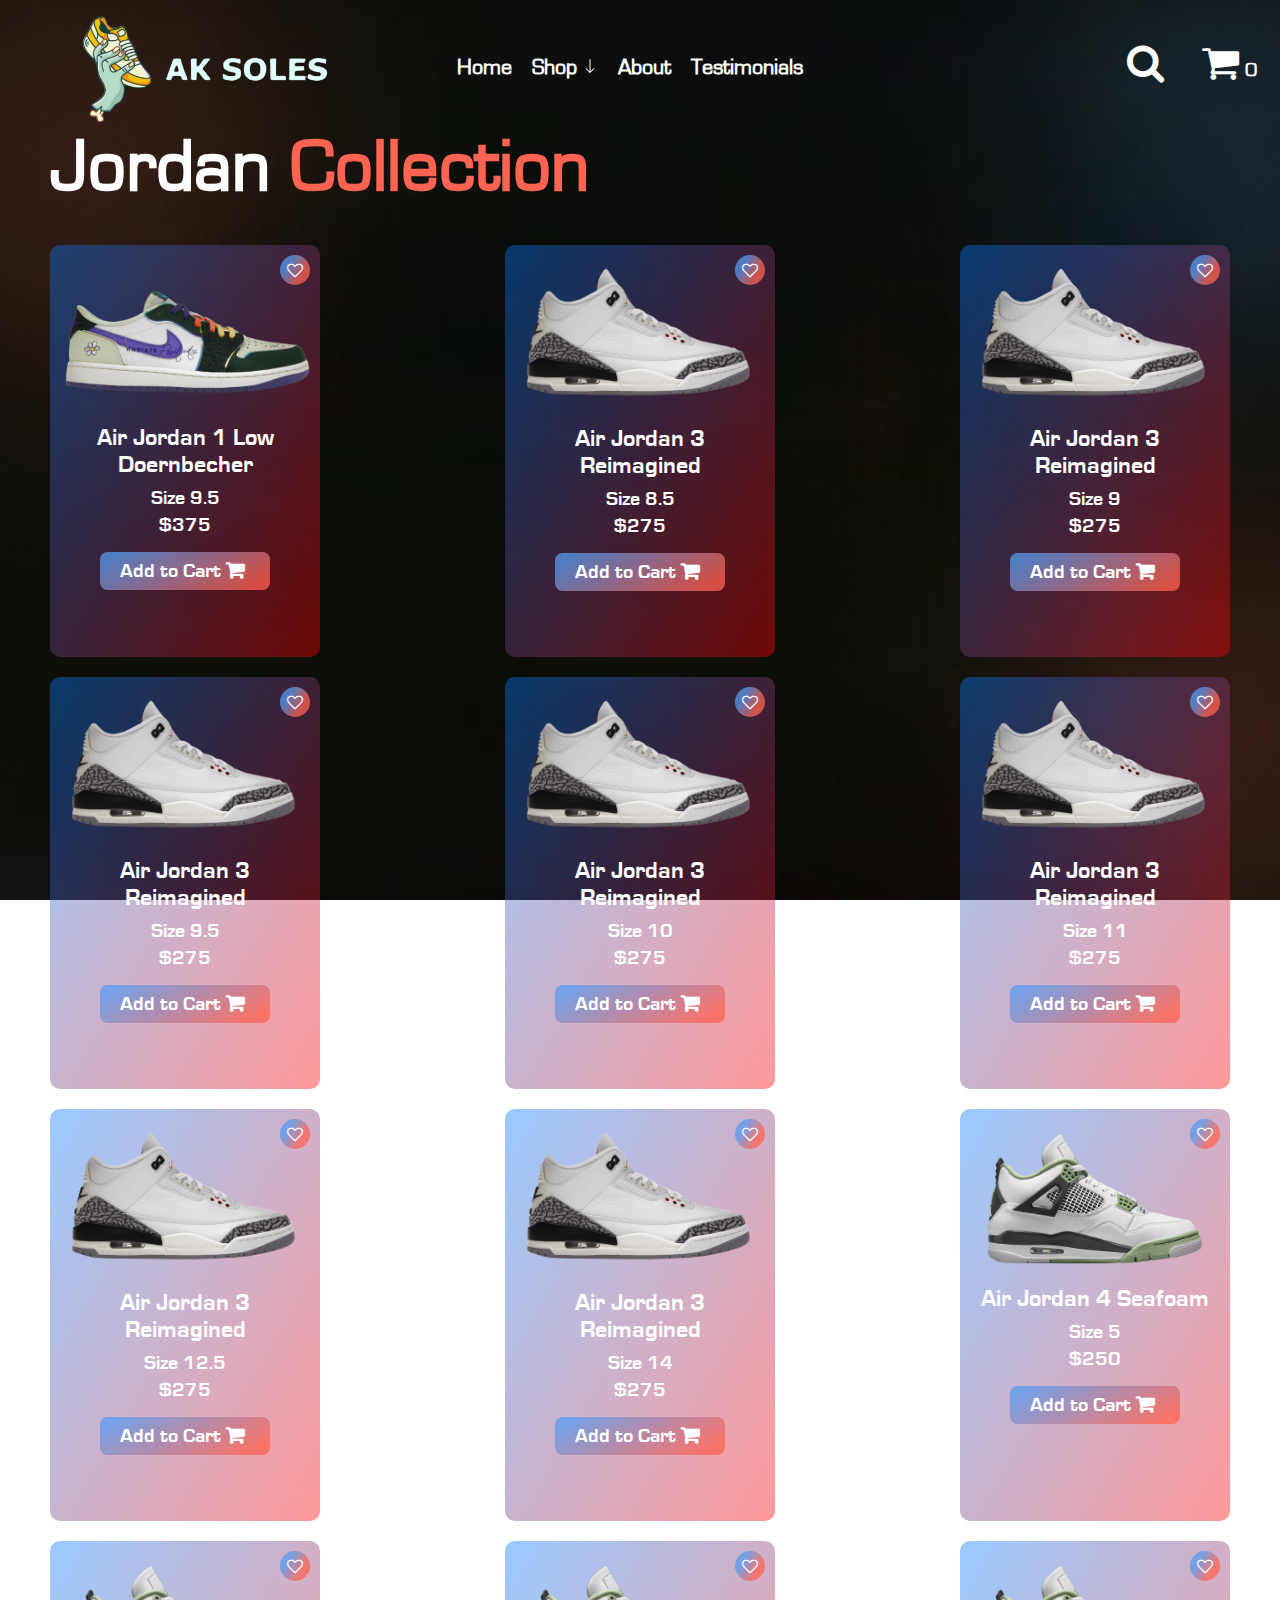
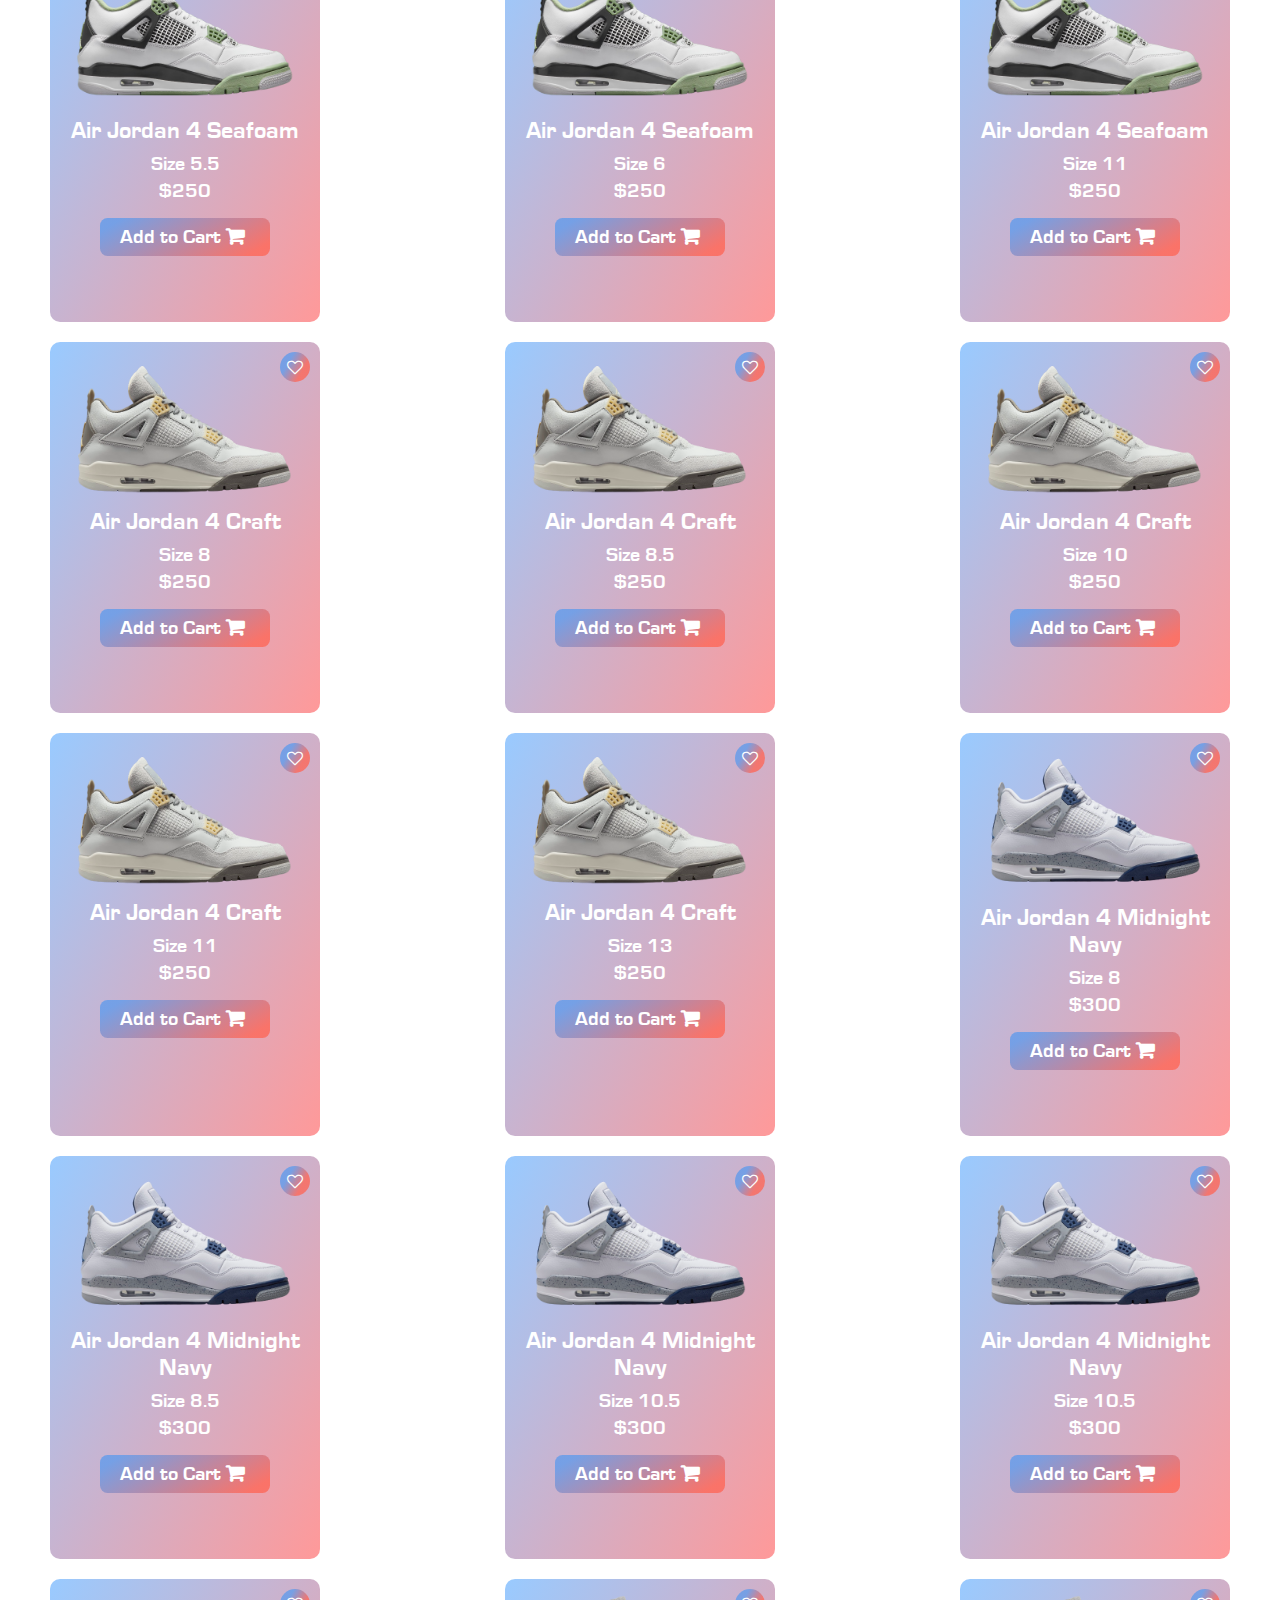
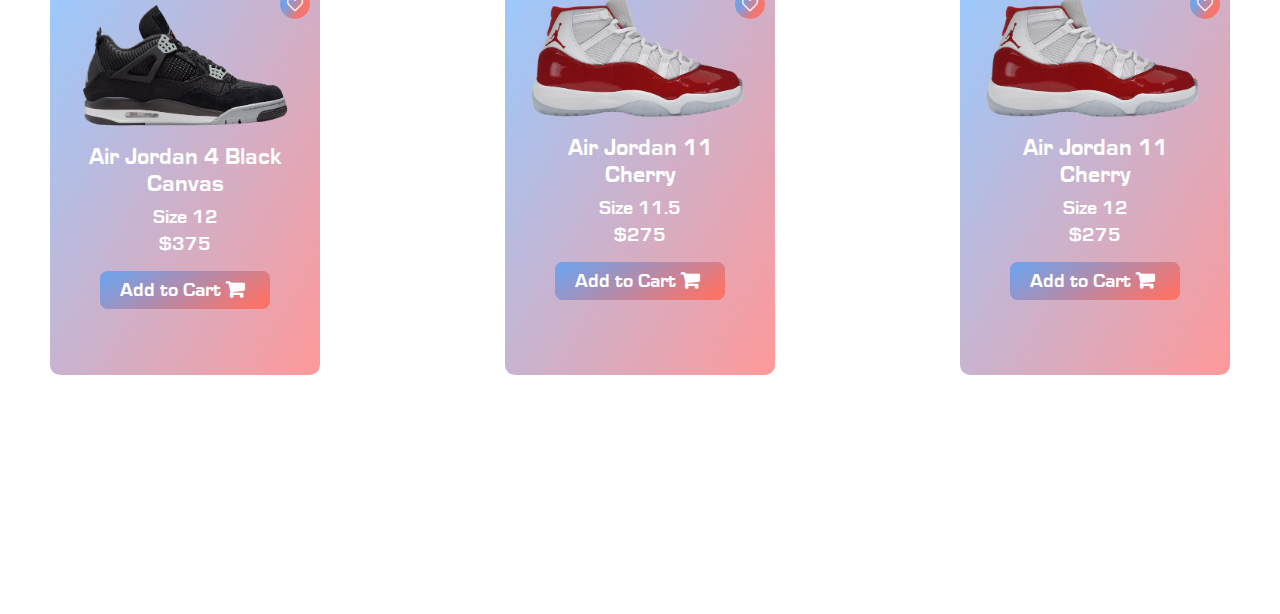
<file: jordan.html>
<!DOCTYPE html>
<html>

<head>
    <title>Adi Cooks - Sneaker Store</title>
    <link rel="stylesheet" href="collection.css">
    <link href="https://fonts.googleapis.com/css2?family=Poppins&display=swap" rel="stylesheet" />
    <link rel="stylesheet" href="https://cdnjs.cloudflare.com/ajax/libs/font-awesome/4.7.0/css/font-awesome.min.css">
    <link
        href="https://www.dafontfree.net/embed/ZXVyb3N0aWxlLWV4dGVuZGVkLWJvbGQmZGF0YS8yNC9lLzEyMzg1OS9FdXJvc3RpbGVFeHRlbmRlZEJsYWNrLnR0Zg"
        rel="stylesheet" type="text/css" />
    <meta name="viewport" content="width=device-width, initial-scale=1">
    <link rel="shortcut icon" type="image/x-icon" href="icon.png" />
    <script src="script.js"></script>
</head>

<body>
    <header>
        <nav>
            <ul>
                <li><a href="index.html">Home</a></li>
                <li class="dropdown">
                    <a href="#">Shop</a>
                    <div class="dropdown-content">
                        <a href="nike.html">Nike</a>
                        <a href="jordan.html">Jordan</a>
                        <a href="misc.html">Yeezy</a>
                    </div>
                    <svg xmlns="http://www.w3.org/2000/svg" width="16" height="16" fill="white" class="bi bi-arrow-down"
                        viewBox="0 0 16 16">
                        <path fill-rule="evenodd"
                            d="M8 1a.5.5 0 0 1 .5.5v11.793l3.146-3.147a.5.5 0 0 1 .708.708l-4 4a.5.5 0 0 1-.708 0l-4-4a.5.5 0 0 1 .708-.708L7.5 13.293V1.5A.5.5 0 0 1 8 1z" />
                    </svg>
                </li>
                <li><a href="index.html#about">About</a></li>
                <li><a href="index.html#Testimonials">Testimonials</a></li>
            </ul>
        </nav>
    </header>
    <div class="icons">
        <div class="search">
            <a target=_blank href="https://google.com">
                <i class="fa fa-search" style="font-size: 40px;"></i>
            </a>
        </div>

        <div class="cart">
            <a href="cart.html">
                <i class="fa fa-shopping-cart" style="font-size: 40px;"><span
                        style="font-family:'MicroSquare'; color:white; "></span></i>
            </a>
        </div>

    </div>
    <div class="title">
        <img src="img/aksoles.png">
    </div>

    <section class="new" id="new">
        <div class="news">
            <h1>Jordan <span style="color: hsla(6, 100%, 66%, 1);">Collection</span></h1>
        </div>
        <div class="new-items">
            <div class="new-item">
                <br>
                <img src="img/riddhi.png">
                <h6>Air Jordan 1 Low Doernbecher <br><span style=" font-size: 20px; position: relative; top: 5px">Size 9.5
                        <br>$375</span> <br>
                    <a class="atc" data-tag="riddhi" href="#">Add to Cart</a>
                </h6>
            </div>

            <div class="new-item">
                <img src="img/reimagined.png">
                <h6>Air Jordan 3 Reimagined<br><span style=" font-size: 20px; position: relative; top: 5px">Size 8.5
                        <br>$275</span> <br>
                    <a class="atc" data-tag="reimagined" href="#">Add to Cart</a>
                </h6>
            </div>

            <div class="new-item">
                <img src="img/reimagined.png">
                <h6>Air Jordan 3 Reimagined<br><span style=" font-size: 20px; position: relative; top: 5px">Size 9
                        <br>$275</span> <br>
                    <a class="atc" data-tag="reimagined" href="#">Add to Cart</a>
                </h6>
            </div>

            <div class="new-item">
                <img src="img/reimagined.png">
                <h6>Air Jordan 3 Reimagined<br><span style=" font-size: 20px; position: relative; top: 5px">Size 9.5
                        <br>$275</span> <br>
                    <a class="atc" data-tag="reimagined" href="#">Add to Cart</a>
                </h6>
            </div>

            <div class="new-item">
                <img src="img/reimagined.png">
                <h6>Air Jordan 3 Reimagined<br><span style=" font-size: 20px; position: relative; top: 5px">Size 10
                        <br>$275</span> <br>
                    <a class="atc" data-tag="reimagined" href="#">Add to Cart</a>
                </h6>
            </div>

            <div class="new-item">
                <img src="img/reimagined.png">
                <h6>Air Jordan 3 Reimagined<br><span style=" font-size: 20px; position: relative; top: 5px">Size 11
                        <br>$275</span> <br>
                    <a class="atc" data-tag="reimagined" href="#">Add to Cart</a>
                </h6>
            </div>

            <div class="new-item">
                <img src="img/reimagined.png">
                <h6>Air Jordan 3 Reimagined<br><span style=" font-size: 20px; position: relative; top: 5px">Size 12.5
                        <br>$275</span> <br>
                    <a class="atc" data-tag="reimagined" href="#">Add to Cart</a>
                </h6>
            </div>

            <div class="new-item">
                <img src="img/reimagined.png">
                <h6>Air Jordan 3 Reimagined<br><span style=" font-size: 20px; position: relative; top: 5px">Size 14
                        <br>$275</span> <br>
                    <a class="atc" data-tag="reimagined" href="#">Add to Cart</a>
                </h6>
            </div>

            <div class="new-item">
                <img src="img/seafoam.png">
                <h6>Air Jordan 4 Seafoam<br><span style=" font-size: 20px; position: relative; top: 5px">Size 5
                        <br>$250</span> <br>
                    <a class="atc" data-tag="seafoam" href="#">Add to Cart</a>
                </h6>
            </div>

            <div class="new-item">
                <img src="img/seafoam.png">
                <h6>Air Jordan 4 Seafoam<br><span style=" font-size: 20px; position: relative; top: 5px">Size 5.5
                        <br>$250</span> <br>
                    <a class="atc" data-tag="seafoam" href="#">Add to Cart</a>
                </h6>
            </div>

            <div class="new-item">
                <img src="img/seafoam.png">
                <h6>Air Jordan 4 Seafoam<br><span style=" font-size: 20px; position: relative; top: 5px">Size 6
                        <br>$250</span> <br>
                    <a class="atc" data-tag="seafoam" href="#">Add to Cart</a>
                </h6>
            </div>

            <div class="new-item">
                <img src="img/seafoam.png">
                <h6>Air Jordan 4 Seafoam<br><span style=" font-size: 20px; position: relative; top: 5px">Size 11
                        <br>$250</span> <br>
                    <a class="atc" data-tag="seafoam" href="#">Add to Cart</a>
                </h6>
            </div>

            <div class="new-item">
                <img src="img/craft.png">
                <h6>Air Jordan 4 Craft <br><span style=" font-size: 20px; position: relative; top: 5px">Size 8
                        <br>$250</span> <br>
                    <a class="atc" data-tag="craft" href="#">Add to Cart</a>
                </h6>
            </div>

            <div class="new-item">
                <img src="img/craft.png">
                <h6>Air Jordan 4 Craft <br><span style=" font-size: 20px; position: relative; top: 5px">Size 8.5
                        <br>$250</span> <br>
                    <a class="atc" data-tag="craft" href="#">Add to Cart</a>
                </h6>
            </div>


            <div class="new-item">
                <img src="img/craft.png">
                <h6>Air Jordan 4 Craft <br><span style=" font-size: 20px; position: relative; top: 5px">Size 10
                        <br>$250</span> <br>
                    <a class="atc" data-tag="craft" href="#">Add to Cart</a>
                </h6>
            </div>

            <div class="new-item">
                <img src="img/craft.png">
                <h6>Air Jordan 4 Craft <br><span style=" font-size: 20px; position: relative; top: 5px">Size 11
                        <br>$250</span> <br>
                    <a class="atc" data-tag="craft" href="#">Add to Cart</a>
                </h6>
            </div>

            <div class="new-item">
                <img src="img/craft.png">
                <h6>Air Jordan 4 Craft <br><span style=" font-size: 20px; position: relative; top: 5px">Size 13
                        <br>$250</span> <br>
                    <a class="atc" data-tag="craft" href="#">Add to Cart</a>
                </h6>
            </div>

            <div class="new-item">
                <img src="img/midnight.png">
                <h6>Air Jordan 4 Midnight Navy <br><span style=" font-size: 20px; position: relative; top: 5px">Size 8
                        <br>$300</span> <br>
                    <a class="atc" data-tag="midnight" href="#">Add to Cart</a>
                </h6>
            </div>

            <div class="new-item">
                <img src="img/midnight.png">
                <h6>Air Jordan 4 Midnight Navy <br><span style=" font-size: 20px; position: relative; top: 5px">Size 8.5
                        <br>$300</span> <br>
                    <a class="atc" data-tag="midnight" href="#">Add to Cart</a>
                </h6>
            </div>

            <div class="new-item">
                <img src="img/midnight.png">
                <h6>Air Jordan 4 Midnight Navy <br><span style=" font-size: 20px; position: relative; top: 5px">Size 10.5
                        <br>$300</span> <br>
                    <a class="atc" data-tag="midnight" href="#">Add to Cart</a>
                </h6>
            </div>

            <div class="new-item">
                <img src="img/midnight.png">
                <h6>Air Jordan 4 Midnight Navy <br><span style=" font-size: 20px; position: relative; top: 5px">Size 10.5
                        <br>$300</span> <br>
                    <a class="atc" data-tag="midnight" href="#">Add to Cart</a>
                </h6>
            </div>

            <div class="new-item">
                <img src="img/canvas.png">
                <h6>Air Jordan 4 Black Canvas <br><span style=" font-size: 20px; position: relative; top: 5px">Size 12
                        <br>$375</span> <br>
                    <a class="atc" data-tag="canvas" href="#">Add to Cart</a>
                </h6>
            </div>

            <div class="new-item">
                <img src="img/cherry.png">
                <h6>Air Jordan 11 <br> Cherry <br><span style=" font-size: 20px; position: relative; top: 5px">Size 11.5
                        <br>$275</span> <br>
                    <a class="atc" data-tag="cherry" href="#">Add to Cart</a>
                </h6>
            </div>

            <div class="new-item">
                <img src="img/cherry.png">
                <h6>Air Jordan 11 <br> Cherry <br><span style=" font-size: 20px; position: relative; top: 5px">Size 12
                        <br>$275</span> <br>
                    <a class="atc" data-tag="cherry" href="#">Add to Cart</a>
                </h6>
            </div>


        </div>
    </section>

    <div class="footer">
        <hr>
        <span>AK Soles &copy;2023 &#8212; Adi Khurana</span>
        <div class="social-icons">
            <a href="https://discord.com" target="_blank" rel="noopener">
                <span>adicooks</span>
                <img src="Discord.png" alt="Discord">
            </a>
            <a href="https://gmail.com" target="_blank" rel="noopener">
                <span>adi@adicooks.com</span>
                <img src="Gmail.png" alt="Gmail">
            </a>
            <a href="https://github.com/adicooks" target="_blank" rel="noopener">
                <span>adicooks</span>
                <img src="GitHub.png" alt="GitHub">
            </a>
            <a href="https://www.linkedin.com/in/adi-khurana1/" target="_blank" rel="noopener">
                <span style="width: 95px;">Adi Khurana</span>
                <img src="LinkdIn.png" alt="LinkdIn">
            </a>
        </div>
    </div>

</body>
</html>
</file>
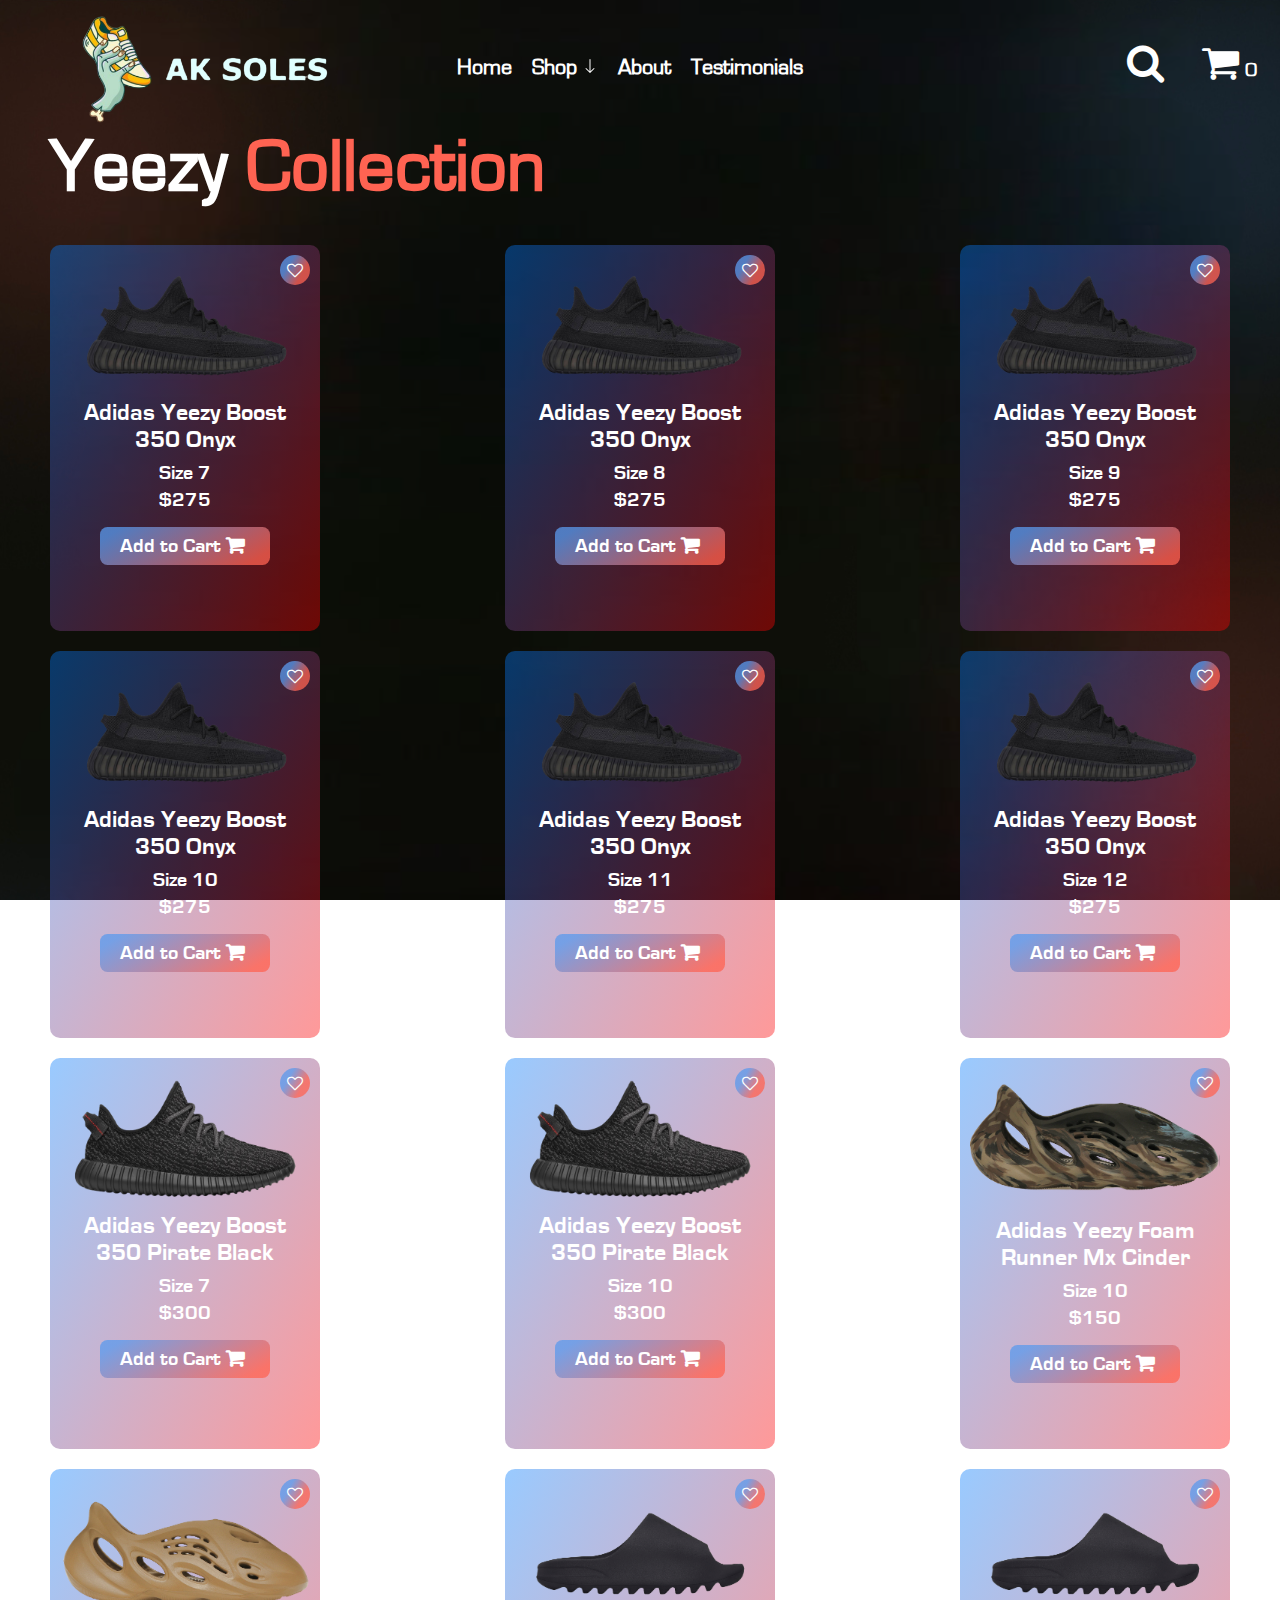
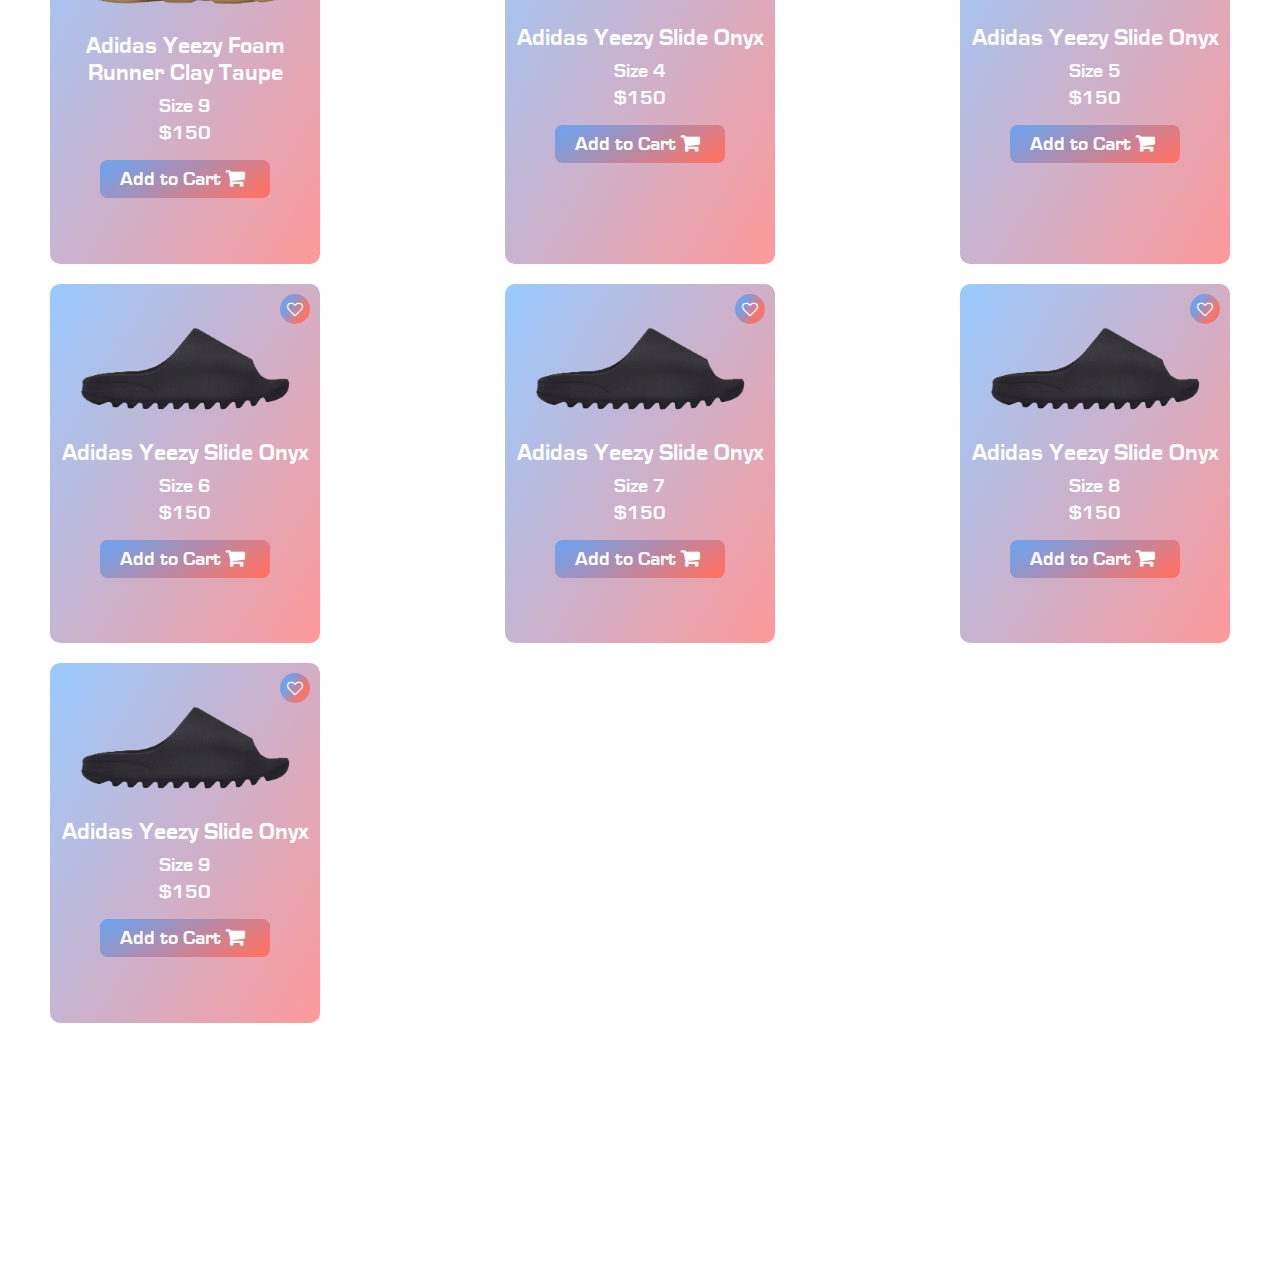
<file: misc.html>
<!DOCTYPE html>
<html>

<head>
    <title>Adi Cooks - Sneaker Store</title>
    <link rel="stylesheet" href="collection.css">
    <link href="https://fonts.googleapis.com/css2?family=Poppins&display=swap" rel="stylesheet" />
    <link rel="stylesheet" href="https://cdnjs.cloudflare.com/ajax/libs/font-awesome/4.7.0/css/font-awesome.min.css">
    <link
        href="https://www.dafontfree.net/embed/ZXVyb3N0aWxlLWV4dGVuZGVkLWJvbGQmZGF0YS8yNC9lLzEyMzg1OS9FdXJvc3RpbGVFeHRlbmRlZEJsYWNrLnR0Zg"
        rel="stylesheet" type="text/css" />
    <meta name="viewport" content="width=device-width, initial-scale=1">
    <link rel="shortcut icon" type="image/x-icon" href="icon.png" />
    <script src="script.js"></script>
</head>

<body>
    <header>
        <nav>
            <ul>
                <li><a href="index.html">Home</a></li>
                <li class="dropdown">
                    <a href="#">Shop</a>
                    <div class="dropdown-content">
                        <a href="nike.html">Nike</a>
                        <a href="jordan.html">Jordan</a>
                        <a href="misc.html">Yeezy</a>
                    </div>
                    <svg xmlns="http://www.w3.org/2000/svg" width="16" height="16" fill="white" class="bi bi-arrow-down"
                        viewBox="0 0 16 16">
                        <path fill-rule="evenodd"
                            d="M8 1a.5.5 0 0 1 .5.5v11.793l3.146-3.147a.5.5 0 0 1 .708.708l-4 4a.5.5 0 0 1-.708 0l-4-4a.5.5 0 0 1 .708-.708L7.5 13.293V1.5A.5.5 0 0 1 8 1z" />
                    </svg>
                </li>
                <li><a href="index.html#about">About</a></li>
                <li><a href="index.html#Testimonials">Testimonials</a></li>
            </ul>
        </nav>
    </header>
    <div class="icons">
        <div class="search">
            <a target=_blank href="https://google.com">
                <i class="fa fa-search" style="font-size: 40px;"></i>
            </a>
        </div>

        <div class="cart">
            <a href="cart.html">
                <i class="fa fa-shopping-cart" style="font-size: 40px;"><span
                        style="font-family:'MicroSquare'; color:white; "></span></i>
            </a>
        </div>

    </div>
    <div class="title">
        <img src="img/aksoles.png">
    </div>

    <section class="new" id="new">
        <div class="news">
            <h1>Yeezy <span style="color: hsla(6, 100%, 66%, 1);">Collection</span></h1>
        </div>
        <div class="new-items">
            <div class="new-item">
                <img src="img/onyx.png">
                <h6>Adidas Yeezy Boost 350 Onyx<br><span style=" font-size: 20px; position: relative; top: 5px">Size 7
                        <br>$275</span> <br>
                    <a class="atc" data-tag="onyx" href="#">Add to Cart</a>
                </h6>
            </div>

            <div class="new-item">
                <img src="img/onyx.png">
                <h6>Adidas Yeezy Boost 350 Onyx<br><span style=" font-size: 20px; position: relative; top: 5px">Size 8
                        <br>$275</span> <br>
                    <a class="atc" data-tag="onyx" href="#">Add to Cart</a>
                </h6>
            </div>

            <div class="new-item">
                <img src="img/onyx.png">
                <h6>Adidas Yeezy Boost 350 Onyx<br><span style=" font-size: 20px; position: relative; top: 5px">Size 9
                        <br>$275</span> <br>
                    <a class="atc" data-tag="onyx" href="#">Add to Cart</a>
                </h6>
            </div>

            <div class="new-item">
                <img src="img/onyx.png">
                <h6>Adidas Yeezy Boost 350 Onyx<br><span style=" font-size: 20px; position: relative; top: 5px">Size 10
                        <br>$275</span> <br>
                    <a class="atc" data-tag="onyx" href="#">Add to Cart</a>
                </h6>
            </div>

            <div class="new-item">
                <img src="img/onyx.png">
                <h6>Adidas Yeezy Boost 350 Onyx<br><span style=" font-size: 20px; position: relative; top: 5px">Size 11
                        <br>$275</span> <br>
                    <a class="atc" data-tag="onyx" href="#">Add to Cart</a>
                </h6>
            </div>

            <div class="new-item">
                <img src="img/onyx.png">
                <h6>Adidas Yeezy Boost 350 Onyx<br><span style=" font-size: 20px; position: relative; top: 5px">Size 12
                        <br>$275</span> <br>
                    <a class="atc" data-tag="onyx" href="#">Add to Cart</a>
                </h6>
            </div>

            <div class="new-item">
                <img src="img/pirate.png">
                <h6>Adidas Yeezy Boost 350 Pirate Black<br><span style=" font-size: 20px; position: relative; top: 5px">Size 7
                        <br>$300</span> <br>
                    <a class="atc" data-tag="pirate" href="#">Add to Cart</a>
                </h6>
            </div>

            <div class="new-item">
                <img src="img/pirate.png">
                <h6>Adidas Yeezy Boost 350 Pirate Black<br><span style=" font-size: 20px; position: relative; top: 5px">Size 10
                        <br>$300</span> <br>
                    <a class="atc" data-tag="pirate" href="#">Add to Cart</a>
                </h6>
            </div>

            <div class="new-item">
                <img src="img/cinder.png">
                <h6>Adidas Yeezy Foam Runner Mx Cinder<br><span style=" font-size: 20px; position: relative; top: 5px">Size 10
                        <br>$150</span> <br>
                    <a class="atc" data-tag="cinder" href="#">Add to Cart</a>
                </h6>
            </div>

            <div class="new-item">
                <img src="img/taupe.png">
                <h6>Adidas Yeezy Foam Runner Clay Taupe<br><span style=" font-size: 20px; position: relative; top: 5px">Size 9
                        <br>$150</span> <br>
                    <a class="atc" data-tag="taupe" href="#">Add to Cart</a>
                </h6>
            </div>

            <div class="new-item">
                <img src="img/slide.png">
                <h6>Adidas Yeezy Slide Onyx<br><span style=" font-size: 20px; position: relative; top: 5px">Size 4
                        <br>$150</span> <br>
                    <a class="atc" data-tag="slide" href="#">Add to Cart</a>
                </h6>
            </div>

            <div class="new-item">
                <img src="img/slide.png">
                <h6>Adidas Yeezy Slide Onyx<br><span style=" font-size: 20px; position: relative; top: 5px">Size 5
                        <br>$150</span> <br>
                    <a class="atc" data-tag="slide" href="#">Add to Cart</a>
                </h6>
            </div>

            <div class="new-item">
                <img src="img/slide.png">
                <h6>Adidas Yeezy Slide Onyx<br><span style=" font-size: 20px; position: relative; top: 5px">Size 6
                        <br>$150</span> <br>
                    <a class="atc" data-tag="slide" href="#">Add to Cart</a>
                </h6>
            </div>

            <div class="new-item">
                <img src="img/slide.png">
                <h6>Adidas Yeezy Slide Onyx<br><span style=" font-size: 20px; position: relative; top: 5px">Size 7
                        <br>$150</span> <br>
                    <a class="atc" data-tag="slide" href="#">Add to Cart</a>
                </h6>
            </div>

            <div class="new-item">
                <img src="img/slide.png">
                <h6>Adidas Yeezy Slide Onyx<br><span style=" font-size: 20px; position: relative; top: 5px">Size 8
                        <br>$150</span> <br>
                    <a class="atc" data-tag="slide" href="#">Add to Cart</a>
                </h6>
            </div>

            <div class="new-item">
                <img src="img/slide.png">
                <h6>Adidas Yeezy Slide Onyx<br><span style=" font-size: 20px; position: relative; top: 5px">Size 9
                        <br>$150</span> <br>
                    <a class="atc" data-tag="slide" href="#">Add to Cart</a>
                </h6>
            </div>

        </div>
    </section>

    <div class="footer">
        <hr>
        <span>AK Soles &copy;2023 &#8212; Adi Khurana</span>
        <div class="social-icons">
            <a href="https://discord.com" target="_blank" rel="noopener">
                <span>adicooks</span>
                <img src="Discord.png" alt="Discord">
            </a>
            <a href="https://gmail.com" target="_blank" rel="noopener">
                <span>adi@adicooks.com</span>
                <img src="Gmail.png" alt="Gmail">
            </a>
            <a href="https://github.com/adicooks" target="_blank" rel="noopener">
                <span>adicooks</span>
                <img src="GitHub.png" alt="GitHub">
            </a>
            <a href="https://www.linkedin.com/in/adi-khurana1/" target="_blank" rel="noopener">
                <span style="width: 95px;">Adi Khurana</span>
                <img src="LinkdIn.png" alt="LinkdIn">
            </a>
        </div>
    </div>

</body>
</html>
</file>
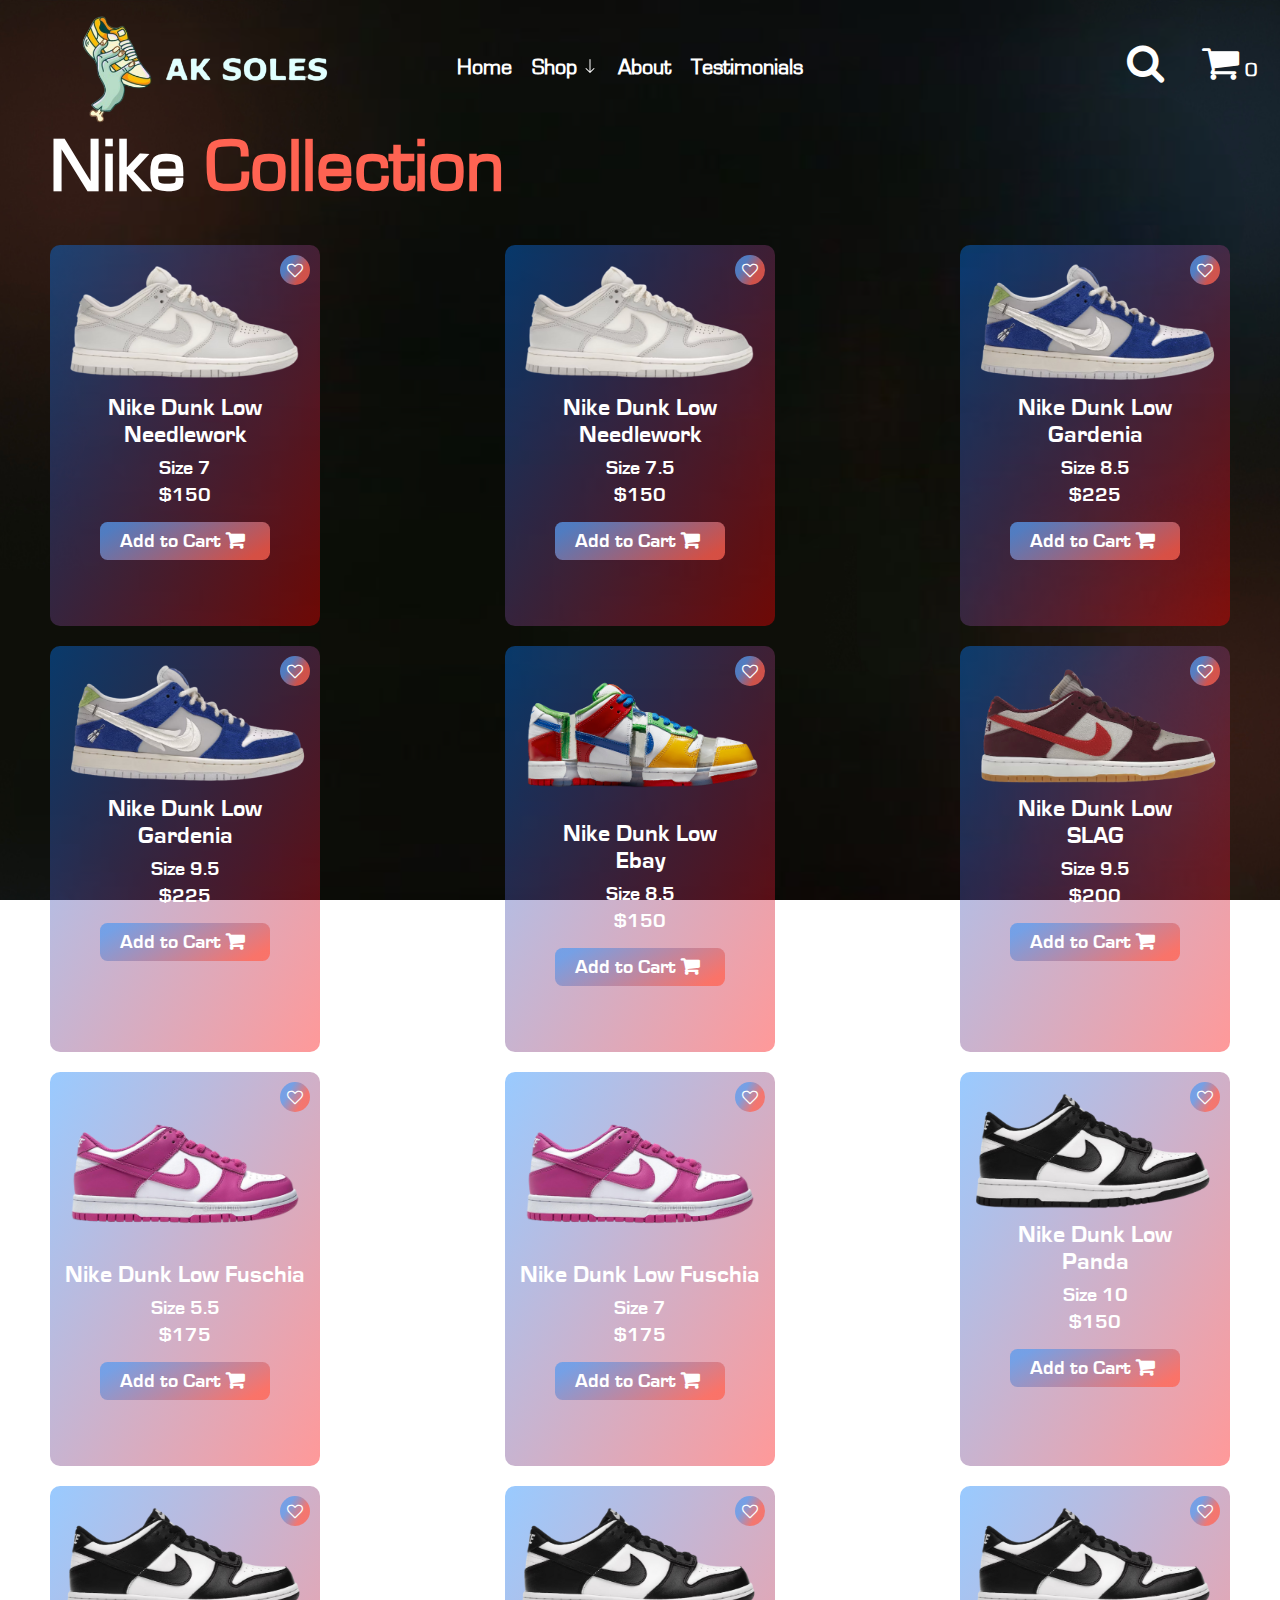
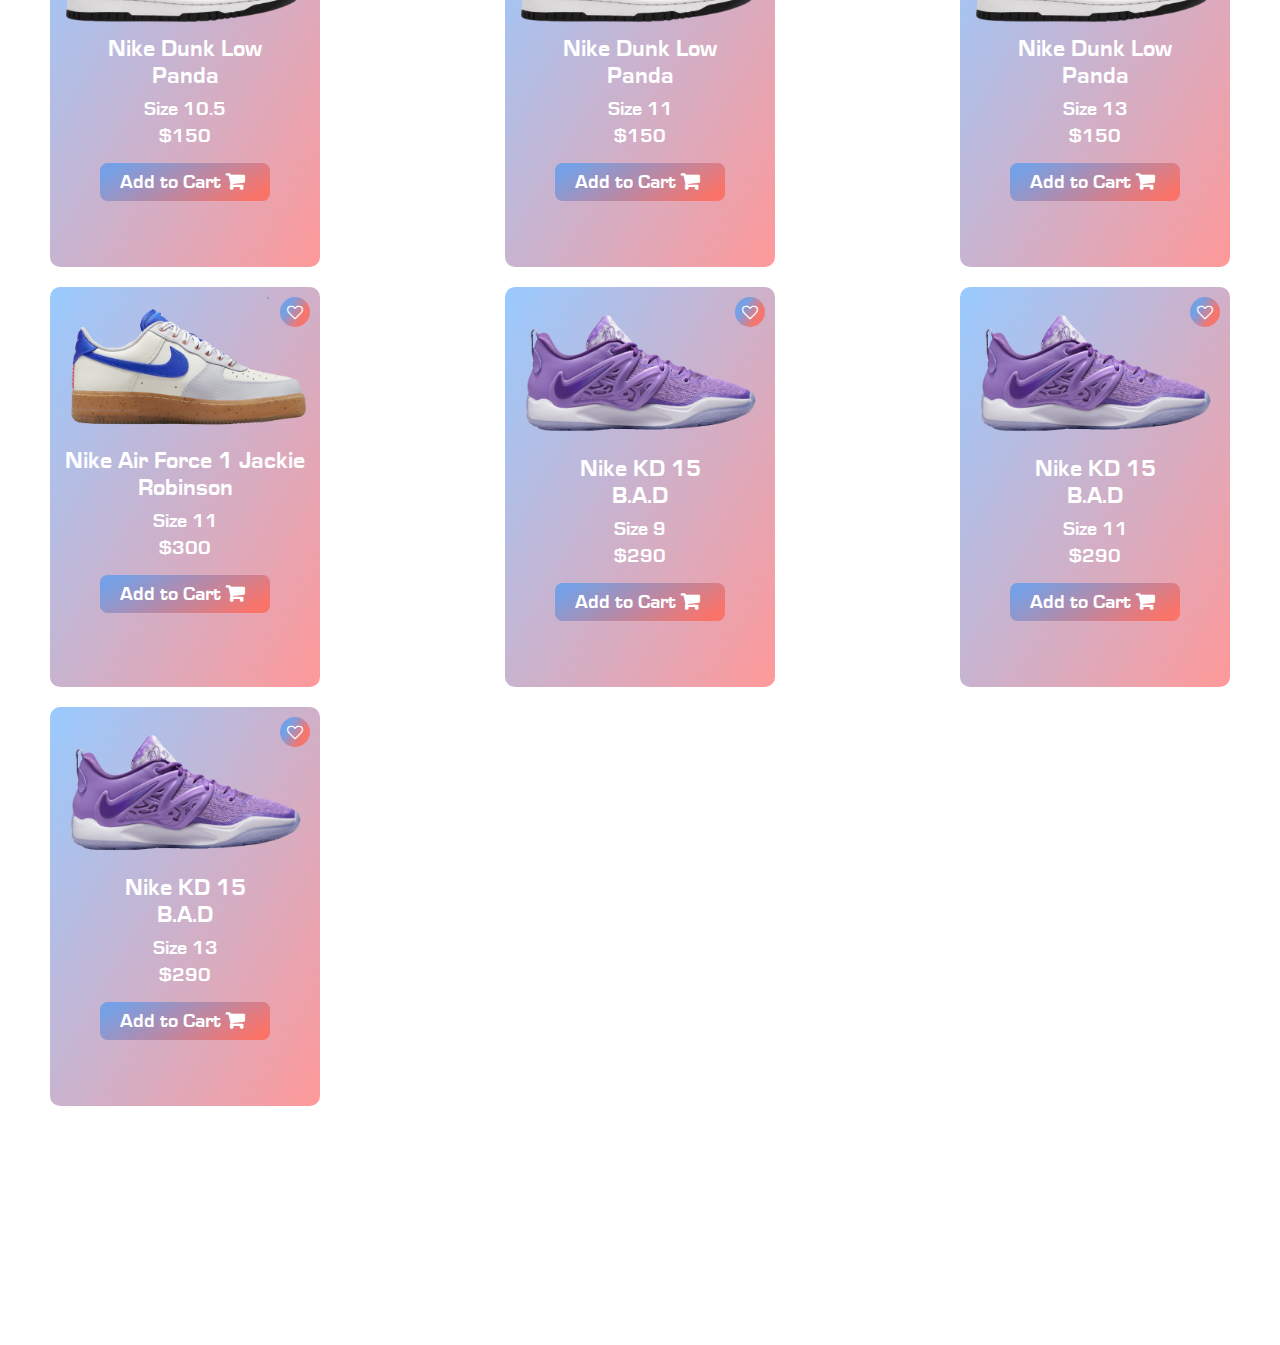
<file: nike.html>
<!DOCTYPE html>
<html>

<head>
    <title>Adi Cooks - Sneaker Store</title>
    <link rel="stylesheet" href="collection.css">
    <link href="https://fonts.googleapis.com/css2?family=Poppins&display=swap" rel="stylesheet" />
    <link rel="stylesheet" href="https://cdnjs.cloudflare.com/ajax/libs/font-awesome/4.7.0/css/font-awesome.min.css">
    <link
        href="https://www.dafontfree.net/embed/ZXVyb3N0aWxlLWV4dGVuZGVkLWJvbGQmZGF0YS8yNC9lLzEyMzg1OS9FdXJvc3RpbGVFeHRlbmRlZEJsYWNrLnR0Zg"
        rel="stylesheet" type="text/css" />
    <meta name="viewport" content="width=device-width, initial-scale=1">
    <link rel="shortcut icon" type="image/x-icon" href="icon.png" />
    <script src="script.js"></script>
</head>

<body>
    <header>
        <nav>
            <ul>
                <li><a href="index.html">Home</a></li>
                <li class="dropdown">
                    <a href="#">Shop</a>
                    <div class="dropdown-content">
                        <a href="nike.html">Nike</a>
                        <a href="jordan.html">Jordan</a>
                        <a href="misc.html">Yeezy</a>
                    </div>
                    <svg xmlns="http://www.w3.org/2000/svg" width="16" height="16" fill="white" class="bi bi-arrow-down"
                        viewBox="0 0 16 16">
                        <path fill-rule="evenodd"
                            d="M8 1a.5.5 0 0 1 .5.5v11.793l3.146-3.147a.5.5 0 0 1 .708.708l-4 4a.5.5 0 0 1-.708 0l-4-4a.5.5 0 0 1 .708-.708L7.5 13.293V1.5A.5.5 0 0 1 8 1z" />
                    </svg>
                </li>
                <li><a href="index.html#about">About</a></li>
                <li><a href="index.html#Testimonials">Testimonials</a></li>
            </ul>
        </nav>
    </header>
    <div class="icons">
        <div class="search">
            <a target=_blank href="https://google.com">
                <i class="fa fa-search" style="font-size: 40px;"></i>
            </a>
        </div>

        <div class="cart">
            <a href="cart.html">
                <i class="fa fa-shopping-cart" style="font-size: 40px;"><span
                        style="font-family:'MicroSquare'; color:white; "></span></i>
            </a>
        </div>
    </div>

    <div class="title">
        <img src="img/aksoles.png">
    </div>

    <section class="new" id="new">
        <div class="news">
            <h1>Nike <span style="color: hsla(6, 100%, 66%, 1);">Collection</span></h1>
        </div>
        <div class="new-items">
            <div class="new-item">
                <img src="img/needle.png">
                <h6>Nike Dunk Low Needlework<br><span style=" font-size: 20px; position: relative; top: 5px">Size 7
                        <br>$150</span> <br>
                    <a class="atc" data-tag="needle" href="#">Add to Cart</a>
                </h6>
            </div>

            <div class="new-item">
                <img src="img/needle.png">
                <h6>Nike Dunk Low Needlework<br><span style=" font-size: 20px; position: relative; top: 5px">Size 7.5
                        <br>$150</span> <br>
                    <a class="atc" data-tag="needle" href="#">Add to Cart</a>
                </h6>
            </div>

            <div class="new-item">
                <img src="img/gardenia.png">
                <h6>Nike Dunk Low Gardenia<br><span style=" font-size: 20px; position: relative; top: 5px">Size 8.5
                        <br>$225</span> <br>
                    <a class="atc" data-tag="gardenia" href="#">Add to Cart</a>
                </h6>
            </div>

            <div class="new-item">
                <img src="img/gardenia.png">
                <h6>Nike Dunk Low Gardenia<br><span style=" font-size: 20px; position: relative; top: 5px">Size 9.5
                        <br>$225</span> <br>
                    <a class="atc" data-tag="gardenia" href="#">Add to Cart</a>
                </h6>
            </div>

            <div class="new-item">
                <img src="img/ebay.png">
                <h6>Nike Dunk Low <br> Ebay<br><span style=" font-size: 20px; position: relative; top: 5px">Size 8.5
                        <br>$150</span> <br>
                    <a class="atc" data-tag="ebay" href="#">Add to Cart</a>
                </h6>
            </div>

            <div class="new-item">
                <img src="img/slag.png">
                <h6>Nike Dunk Low <br> SLAG<br><span style=" font-size: 20px; position: relative; top: 5px">Size 9.5
                        <br>$200</span> <br>
                    <a class="atc" data-tag="slag" href="#">Add to Cart</a>
                </h6>
            </div>

            <div class="new-item">
                <img src="img/fuschia.png">
                <h6>Nike Dunk Low Fuschia<br><span style=" font-size: 20px; position: relative; top: 5px">Size 5.5
                        <br>$175</span> <br>
                    <a class="atc" data-tag="fuschia" href="#">Add to Cart</a>
                </h6>
            </div>

            <div class="new-item">
                <img src="img/fuschia.png">
                <h6>Nike Dunk Low Fuschia<br><span style=" font-size: 20px; position: relative; top: 5px">Size 7
                        <br>$175</span> <br>
                    <a class="atc" data-tag="fuschia" href="#">Add to Cart</a>
                </h6>
            </div>

            <div class="new-item">
                <img src="img/panda.png">
                <h6>Nike Dunk Low <br> Panda<br><span style=" font-size: 20px; position: relative; top: 5px">Size 10
                        <br>$150</span> <br>
                    <a class="atc" data-tag="panda" href="#">Add to Cart</a>
                </h6>
            </div>

            <div class="new-item">
                <img src="img/panda.png">
                <h6>Nike Dunk Low <br> Panda<br><span style=" font-size: 20px; position: relative; top: 5px">Size 10.5
                        <br>$150</span> <br>
                    <a class="atc" data-tag="panda" href="#">Add to Cart</a>
                </h6>
            </div>

            <div class="new-item">
                <img src="img/panda.png">
                <h6>Nike Dunk Low <br> Panda<br><span style=" font-size: 20px; position: relative; top: 5px">Size 11
                        <br>$150</span> <br>
                    <a class="atc" data-tag="panda" href="#">Add to Cart</a>
                </h6>
            </div>

            <div class="new-item">
                <img src="img/panda.png">
                <h6>Nike Dunk Low <br> Panda<br><span style=" font-size: 20px; position: relative; top: 5px">Size 13
                        <br>$150</span> <br>
                    <a class="atc" data-tag="panda" href="#">Add to Cart</a>
                </h6>
            </div>

            <div class="new-item">
                <img src="img/jackie.png">
                <h6>Nike Air Force 1 Jackie Robinson<br><span style=" font-size: 20px; position: relative; top: 5px">Size 11
                        <br>$300</span> <br>
                    <a class="atc" data-tag="jackie" href="#">Add to Cart</a>
                </h6>
            </div>

            <div class="new-item">
                <img src="img/kd.png">
                <h6>Nike KD 15 <br> B.A.D<br><span style=" font-size: 20px; position: relative; top: 5px">Size 9
                        <br>$290</span> <br>
                    <a class="atc" data-tag="kd" href="#">Add to Cart</a>
                </h6>
            </div>

            <div class="new-item">
                <img src="img/kd.png">
                <h6>Nike KD 15 <br> B.A.D<br><span style=" font-size: 20px; position: relative; top: 5px">Size 11
                        <br>$290</span> <br>
                    <a class="atc" data-tag="kd" href="#">Add to Cart</a>
                </h6>
            </div>

            <div class="new-item">
                <img src="img/kd.png">
                <h6>Nike KD 15 <br> B.A.D<br><span style=" font-size: 20px; position: relative; top: 5px">Size 13
                        <br>$290</span> <br>
                    <a class="atc" data-tag="kd" href="#">Add to Cart</a>
                </h6>
            </div>

    </section>

    <div class="footer">
        <hr>
        <span>AK Soles &copy;2023 &#8212; Adi Khurana</span>
        <div class="social-icons">
            <a href="https://discord.com" target="_blank" rel="noopener">
                <span>adicooks</span>
                <img src="Discord.png" alt="Discord">
            </a>
            <a href="https://gmail.com" target="_blank" rel="noopener">
                <span>adi@adicooks.com</span>
                <img src="Gmail.png" alt="Gmail">
            </a>
            <a href="https://github.com/adicooks" target="_blank" rel="noopener">
                <span>adicooks</span>
                <img src="GitHub.png" alt="GitHub">
            </a>
            <a href="https://www.linkedin.com/in/adi-khurana1/" target="_blank" rel="noopener">
                <span style="width: 95px;">Adi Khurana</span>
                <img src="LinkdIn.png" alt="LinkdIn">
            </a>
        </div>
    </div>

</body>
</html>
</file>
<file: collection.css>
@font-face {
    font-family: MicroSquare;
    src: url(MicroSquare_Regular.ttf);
}

@font-face {
    font-family: MicroSquareBold;
    src: url(MicroSquare_Bold.ttf);
}

body {
    margin: 0;
    overscroll-behavior: none;
    background-image: url("img/test2.png");
    background-size: 100% 100vh; /* This will cover the whole page with a fixed height */
    background-repeat: no-repeat; /* Prevent the gradient from repeating */
    background-attachment: fixed; /* Keep the gradient fixed while scrolling */
    font-family: 'MicroSquare', sans-serif;
}

nav {
    padding: 55px;
    display: flex;
    flex-direction: column;
    align-items: center;
    margin-top: auto;
}

nav ul {
    list-style: none;
    margin: 0;
    padding: 0;
    display: flex;
    justify-content: center;
    align-items: center;
    font-weight: bold;
    flex-wrap: wrap;
}

nav li {
    display: inline-block;
    margin-right: 20px;
    position: relative;
    top: 0px;
    font-size: 20px;

}

nav a {
    color: white;
    text-decoration: none;
    font-size: 22px;
    font-weight: bold;
}

nav a:hover {
    border: 1px solid white;
    padding: 5px;
}

.dropdown {
    position: relative;
}


.dropdown-content {
    display: none;
    position: absolute;
    background-color: transparent;
    box-shadow: 0px 8px 16px 0px rgba(0, 0, 0, 0.2);
    border: 1px solid white;
    z-index: 1;
    margin-top: 5px;
}

.dropdown-content a {
    color: white;
    padding: 10px;
    text-decoration: none;
    display: block;
    text-align: center;
}

.dropdown-content a:hover {
    background-color: transparent;
}

.dropdown:hover .dropdown-content {
    display: block;
}

.fa.fa-search {
    position: absolute;
    top: 32.5px;
    width: 40px;
    height: 40px;
    color: white;
    z-index: 2;
}

.fa.fa-shopping-cart {
    position: absolute;
    top: 32.5px;
    width: 40px;
    height: 40px;
    color: white;
    z-index: 2;
}

.fa.fa-shopping-cart span {
    color: white;
    font-size: 20px;
    font-weight: bold;
    position: absolute;
    left: 45px;
    top: 17px;
}

.icons {
    display: flex;
    flex-wrap: wrap;
    justify-content: space-between;
    margin: 50px;
}

.fa.fa-search {
    flex-basis: calc(20% - 60px);
    margin: 10px 40px;
    text-align: center;
    right: 75px;
}

.fa.fa-shopping-cart {
    flex-basis: calc(20% - 60px);
    margin: 10px 40px;
    text-align: center;
    right: 0px;
}

.title img {
    width: 275px;
    position: absolute;
    left: 5%;
    top: 10px;
}

.news h1 {
    width: 700px;
    position: absolute;
    padding-left: 50px;
    top: 75px;
    font-size: 75px;
    color: white;
}

.new-items {
    display: flex;
    flex-wrap: wrap;
    justify-content: space-between;
    margin: 10px;
}

.new-item {
    flex-basis: calc(20% - 60px);
    margin: 10px 40px;
    text-align: center;
}

/* Add the blue to red gradient background with 0.75 opacity to each new item */
.new-item {
    background: linear-gradient(120deg, rgba(0, 123, 255, 0.4), rgba(255, 0, 0, 0.4));
    border-radius: 10px;
    padding: 10px;
    position: relative;
}

/* Add the circle with the gradient and heart icon */
.new-item::before {
    content: '\f08a';
    font-family: 'FontAwesome';
    color: white;
    width: 30px;
    height: 30px;
    background: hsla(6, 100%, 66%, 1);
    background: linear-gradient(150deg, hsla(6, 100%, 66%, 0.75) 30%, hsla(214, 80%, 64%, 0.75) 70%);
    background: -moz-linear-gradient(150deg, hsla(6, 100%, 66%, 0.75) 30%, hsla(214, 80%, 64%, 0.75) 70%);
    background: -webkit-linear-gradient(150deg, hsla(6, 100%, 66%, 0.75) 30%, hsla(214, 80%, 64%, 0.75) 70%);
    position: absolute;
    border-radius: 50%;
    top: 10px;
    right: 10px;
    display: flex;
    justify-content: center;
    align-items: center;
}

.new-item::before .fa-heart {
    color: white;
    font-size: 16px;
}


.new-item img {
    width: 250px;
}

.new-item:hover {
    border: 1px solid white;
}

.new-item h6 {
    margin-top: 0px;
    font-size: 24px;
    color:white;
    font-family: 'MicroSquareBold';
}

.new-item a {
    color: white;
    margin-top: 50px;
}

/* Style the "Add to Cart" link as a button with the blue to red gradient */
.new-item a.atc {
    display: inline-block;
    margin-top: 20px;
    padding: 8px 20px;
    background: hsla(6, 100%, 66%, 1);
    background: linear-gradient(120deg, hsla(6, 100%, 66%, 0.75) 10%, hsla(214, 80%, 64%, 0.75) 90%);
    background: -moz-linear-gradient(120deg, hsla(6, 100%, 66%, 0.75) 10%, hsla(214, 80%, 64%, 0.75) 90%);
    background: -webkit-linear-gradient(120deg, hsla(6, 100%, 66%, 0.75) 10%, hsla(214, 80%, 64%, 0.75) 90%);
    color: white;
    border-radius: 7.5px;
    text-decoration: none;
    cursor: pointer;
    font-size: 20px;
}

/* Add the cart icon to the "Add to Cart" link */
.new-item a.atc::after {
    content: ' \f07a';
    /* Unicode for the cart icon from Font Awesome */
    font-family: 'FontAwesome';
    /* Font Awesome's font-family */
    margin-right: 5px;
}


.footer {
    padding: 20px 0;
    display: flex;
    align-items: center;
    justify-content: center;
    flex-direction: column;
    color: white;
    position: relative;
}

.footer span {
    position: relative;
    top: 40px;
}

.footer hr {
    width: 100%;
    margin: 10px 0;
    border: 1px solid white;
}

.social-icons {
    display: flex;
    gap: 20px;
    margin-top: 10px;
    position: relative;
    top: 50px;
    margin-bottom: 75px;
}

.social-icons img {
    width: 50px;
    height: 50px;
}

.social-icons a {
    position: relative;
    color: white;
    text-decoration: none;
}

.social-icons a span {
    display: none;
}

.social-icons a:hover span {
    display: block;
}

.social-icons a:hover span {
    position: absolute;
    background-color: black;
    color: white;
    padding: 15px;
    border-radius: 5px;
    margin-top: 10px;
    left: -22.5px;
    font-size: 18px;
}

@media screen and (max-width: 500px) {

    html {
        width: 100%;
    }

    .title img {
        width: 200px;
        top: 20px;
    }

    nav {
        position: relative;
        top: 75px;
        left: 15px;
    }

    .new {
        position: relative;
        top: 100px;
    }

    .new h1 {
        width: 200px;
        top: -225px;
        left: -30px;
    }

    .new-items {
        position: relative;
        left: 10px;
    }

}
</file>
